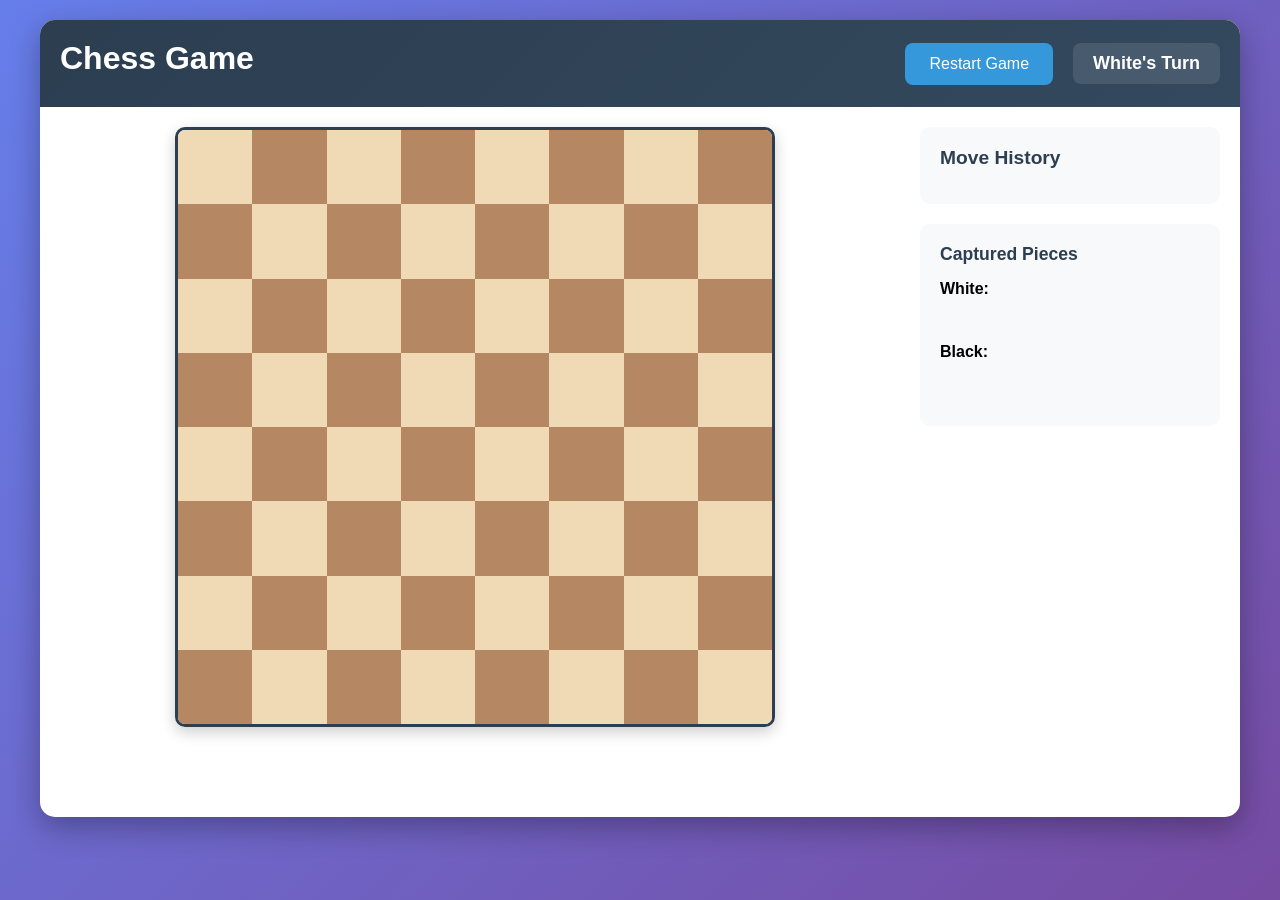
<file: index.html>
<!DOCTYPE html>
<html lang="en">
<head>
    <meta charset="UTF-8">
    <meta name="viewport" content="width=device-width, initial-scale=1.0">
    <title>Interactive Chess Game</title>
    <link rel="stylesheet" href="styles.css">
</head>
<body>
    <div class="game-container">
        <div class="game-header">
            <h1>Chess Game</h1>
            <div class="game-controls">
                <button id="restart-btn" class="btn">Restart Game</button>
                <div class="turn-indicator">
                    <span id="current-player">White</span>'s Turn
                </div>
            </div>
        </div>
        
        <div class="game-content">
            <div class="board-container">
                <div id="chessboard" class="chessboard">
                    <!-- Board squares will be generated by JavaScript -->
                </div>
                <div id="game-status" class="game-status"></div>
            </div>
            
            <div class="sidebar">
                <div class="move-history">
                    <h3>Move History</h3>
                    <div id="move-list" class="move-list">
                        <!-- Move history will be populated by JavaScript -->
                    </div>
                </div>
                
                <div class="captured-pieces">
                    <h4>Captured Pieces</h4>
                    <div class="captured-white">
                        <span>White:</span>
                        <div id="captured-white" class="captured-list"></div>
                    </div>
                    <div class="captured-black">
                        <span>Black:</span>
                        <div id="captured-black" class="captured-list"></div>
                    </div>
                </div>
            </div>
        </div>
    </div>

    <!-- Pawn promotion modal -->
    <div id="promotion-modal" class="modal">
        <div class="modal-content">
            <h3>Choose promotion piece:</h3>
            <div class="promotion-options">
                <div class="promotion-piece" data-piece="queen">♛</div>
                <div class="promotion-piece" data-piece="rook">♜</div>
                <div class="promotion-piece" data-piece="bishop">♝</div>
                <div class="promotion-piece" data-piece="knight">♞</div>
            </div>
        </div>
    </div>

    <script src="script.js"></script>
</body>
</html>
</file>
<file: styles.css>
/* Reset and base styles */
* {
    margin: 0;
    padding: 0;
    box-sizing: border-box;
}

body {
    font-family: 'Segoe UI', Tahoma, Geneva, Verdana, sans-serif;
    background: linear-gradient(135deg, #667eea 0%, #764ba2 100%);
    min-height: 100vh;
    padding: 20px;
}

.game-container {
    max-width: 1200px;
    margin: 0 auto;
    background: white;
    border-radius: 15px;
    box-shadow: 0 10px 30px rgba(0, 0, 0, 0.3);
    overflow: hidden;
}

.game-header {
    background: linear-gradient(135deg, #2c3e50 0%, #34495e 100%);
    color: white;
    padding: 20px;
    display: flex;
    justify-content: space-between;
    align-items: center;
    flex-wrap: wrap;
}

.game-header h1 {
    font-size: 2em;
    margin-bottom: 10px;
}

.game-controls {
    display: flex;
    align-items: center;
    gap: 20px;
    flex-wrap: wrap;
}

.btn {
    background: #3498db;
    color: white;
    border: none;
    padding: 12px 24px;
    border-radius: 8px;
    cursor: pointer;
    font-size: 16px;
    transition: all 0.3s ease;
}

.btn:hover {
    background: #2980b9;
    transform: translateY(-2px);
}

.turn-indicator {
    background: rgba(255, 255, 255, 0.1);
    padding: 10px 20px;
    border-radius: 8px;
    font-size: 18px;
    font-weight: bold;
}

.game-content {
    display: flex;
    padding: 20px;
    gap: 30px;
    align-items: flex-start;
}

.board-container {
    flex: 1;
    display: flex;
    flex-direction: column;
    align-items: center;
}

.chessboard {
    display: grid;
    grid-template-columns: repeat(8, 1fr);
    grid-template-rows: repeat(8, 1fr);
    gap: 0;
    width: 100%;
    max-width: 600px;
    aspect-ratio: 1;
    border: 3px solid #2c3e50;
    border-radius: 10px;
    overflow: hidden;
    box-shadow: 0 5px 15px rgba(0, 0, 0, 0.2);
}

.square {
    display: flex;
    justify-content: center;
    align-items: center;
    font-size: 3em;
    cursor: pointer;
    transition: all 0.2s ease;
    position: relative;
    user-select: none;
}

.square.light {
    background-color: #f0d9b5;
}

.square.dark {
    background-color: #b58863;
}

.square:hover {
    filter: brightness(1.1);
}

.square.selected {
    background-color: #7fa650 !important;
    box-shadow: inset 0 0 0 3px #5a7c3a;
}

.square.highlighted {
    background-color: #ffeb3b !important;
    box-shadow: inset 0 0 0 2px #ff9800;
}

.square.valid-move {
    background-color: #81c784 !important;
}

.square.valid-move::after {
    content: '';
    position: absolute;
    width: 25%;
    height: 25%;
    background: rgba(76, 175, 80, 0.8);
    border-radius: 50%;
}

.square.capture-move {
    background-color: #e57373 !important;
}

.square.capture-move::after {
    content: '';
    position: absolute;
    width: 90%;
    height: 90%;
    border: 3px solid #d32f2f;
    border-radius: 50%;
}

.square.check {
    background-color: #ff5252 !important;
    animation: check-blink 1s infinite;
}

@keyframes check-blink {
    0%, 100% { opacity: 1; }
    50% { opacity: 0.7; }
}

.piece {
    transition: all 0.3s ease;
    cursor: grab;
}

.piece:hover {
    transform: scale(1.1);
}

.piece.dragging {
    cursor: grabbing;
    transform: scale(1.2);
    z-index: 1000;
}

.game-status {
    margin-top: 20px;
    padding: 15px 30px;
    border-radius: 8px;
    font-size: 18px;
    font-weight: bold;
    text-align: center;
    min-height: 50px;
    display: flex;
    align-items: center;
    justify-content: center;
}

.game-status.check {
    background: #ffebee;
    color: #c62828;
    border: 2px solid #ef5350;
}

.game-status.checkmate {
    background: #ffcdd2;
    color: #b71c1c;
    border: 2px solid #f44336;
}

.game-status.stalemate {
    background: #fff3e0;
    color: #ef6c00;
    border: 2px solid #ff9800;
}

.sidebar {
    width: 300px;
    flex-shrink: 0;
}

.move-history {
    background: #f8f9fa;
    border-radius: 10px;
    padding: 20px;
    margin-bottom: 20px;
    max-height: 400px;
    overflow-y: auto;
}

.move-history h3 {
    color: #2c3e50;
    margin-bottom: 15px;
    font-size: 1.2em;
}

.move-list {
    display: grid;
    grid-template-columns: auto 1fr 1fr;
    gap: 8px;
    font-family: 'Courier New', monospace;
}

.move-number {
    font-weight: bold;
    color: #666;
    text-align: right;
    padding-right: 10px;
}

.move-item {
    padding: 4px 8px;
    border-radius: 4px;
    transition: background-color 0.2s ease;
}

.move-item:hover {
    background-color: #e3f2fd;
}

.captured-pieces {
    background: #f8f9fa;
    border-radius: 10px;
    padding: 20px;
}

.captured-pieces h4 {
    color: #2c3e50;
    margin-bottom: 15px;
    font-size: 1.1em;
}

.captured-white, .captured-black {
    margin-bottom: 10px;
}

.captured-white span, .captured-black span {
    font-weight: bold;
    display: block;
    margin-bottom: 5px;
}

.captured-list {
    display: flex;
    flex-wrap: wrap;
    gap: 5px;
    min-height: 30px;
}

.captured-piece {
    font-size: 1.5em;
    padding: 2px 4px;
    background: rgba(0, 0, 0, 0.1);
    border-radius: 4px;
}

/* Modal styles */
.modal {
    display: none;
    position: fixed;
    z-index: 2000;
    left: 0;
    top: 0;
    width: 100%;
    height: 100%;
    background-color: rgba(0, 0, 0, 0.5);
}

.modal-content {
    background-color: white;
    margin: 15% auto;
    padding: 30px;
    border-radius: 15px;
    width: 400px;
    max-width: 90%;
    text-align: center;
    box-shadow: 0 10px 30px rgba(0, 0, 0, 0.3);
}

.modal-content h3 {
    margin-bottom: 20px;
    color: #2c3e50;
}

.promotion-options {
    display: flex;
    justify-content: center;
    gap: 20px;
}

.promotion-piece {
    font-size: 3em;
    padding: 15px;
    border-radius: 10px;
    cursor: pointer;
    transition: all 0.3s ease;
    background: #f8f9fa;
    border: 2px solid transparent;
}

.promotion-piece:hover {
    background: #e9ecef;
    border-color: #3498db;
    transform: scale(1.1);
}

/* Responsive design */
@media (max-width: 768px) {
    .game-content {
        flex-direction: column;
        padding: 15px;
        gap: 20px;
    }
    
    .sidebar {
        width: 100%;
        order: -1;
    }
    
    .game-header {
        flex-direction: column;
        text-align: center;
    }
    
    .game-header h1 {
        margin-bottom: 15px;
    }
    
    .game-controls {
        justify-content: center;
    }
    
    .chessboard {
        max-width: 100%;
        width: 100%;
    }
    
    .square {
        font-size: 2em;
    }
    
    .move-history {
        max-height: 200px;
    }
    
    .sidebar {
        display: flex;
        gap: 20px;
    }
    
    .move-history, .captured-pieces {
        flex: 1;
    }
}

@media (max-width: 480px) {
    body {
        padding: 10px;
    }
    
    .game-container {
        border-radius: 10px;
    }
    
    .game-header {
        padding: 15px;
    }
    
    .game-header h1 {
        font-size: 1.5em;
    }
    
    .square {
        font-size: 1.5em;
    }
    
    .sidebar {
        flex-direction: column;
        gap: 15px;
    }
    
    .move-history, .captured-pieces {
        padding: 15px;
    }
    
    .promotion-options {
        gap: 10px;
    }
    
    .promotion-piece {
        font-size: 2em;
        padding: 10px;
    }
}

/* Scrollbar styling */
.move-history::-webkit-scrollbar {
    width: 8px;
}

.move-history::-webkit-scrollbar-track {
    background: #f1f1f1;
    border-radius: 10px;
}

.move-history::-webkit-scrollbar-thumb {
    background: #888;
    border-radius: 10px;
}

.move-history::-webkit-scrollbar-thumb:hover {
    background: #555;
}
</file>
